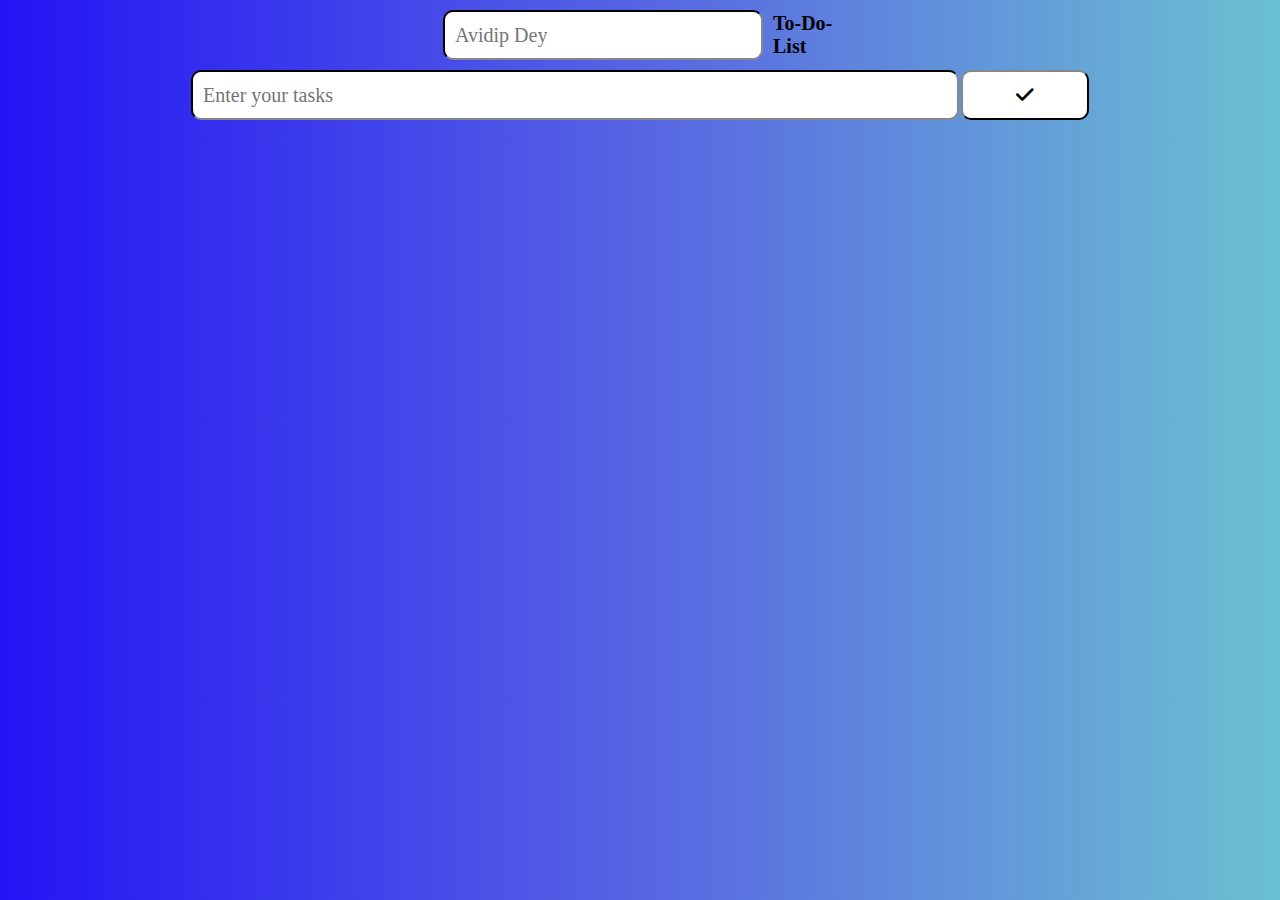
<file: Task1/Index.html>
<!DOCTYPE html>
<html lang="en">

<head>
    <meta charset="UTF-8">
    <meta http-equiv="X-UA-Compatible" content="IE=edge">
    <meta name="viewport" content="width=device-width, initial-scale=1.0">

    <script src="script.js" defer></script>
    <link rel="stylesheet" href="style.css">
    <link rel="stylesheet" href="https://cdnjs.cloudflare.com/ajax/libs/font-awesome/6.0.0/css/all.min.css">

    <title>To-Do-List</title>
</head>

<body>
    <div class="container-title">
        <input type="text" class="input-title" placeholder="Avidip Dey">
        <p class="todotitle">To-Do-List</p>
    </div>
    <div class="container">
        <div class="inputcol">
            <input type="text" class="input" placeholder="Enter your tasks">
            <button type="button" class="buttoninput"><i class="fa-solid fa-check"></i></button>
        </div>
    </div>
    <div class="todolist">

    </div>
</body>

</html>
</file>
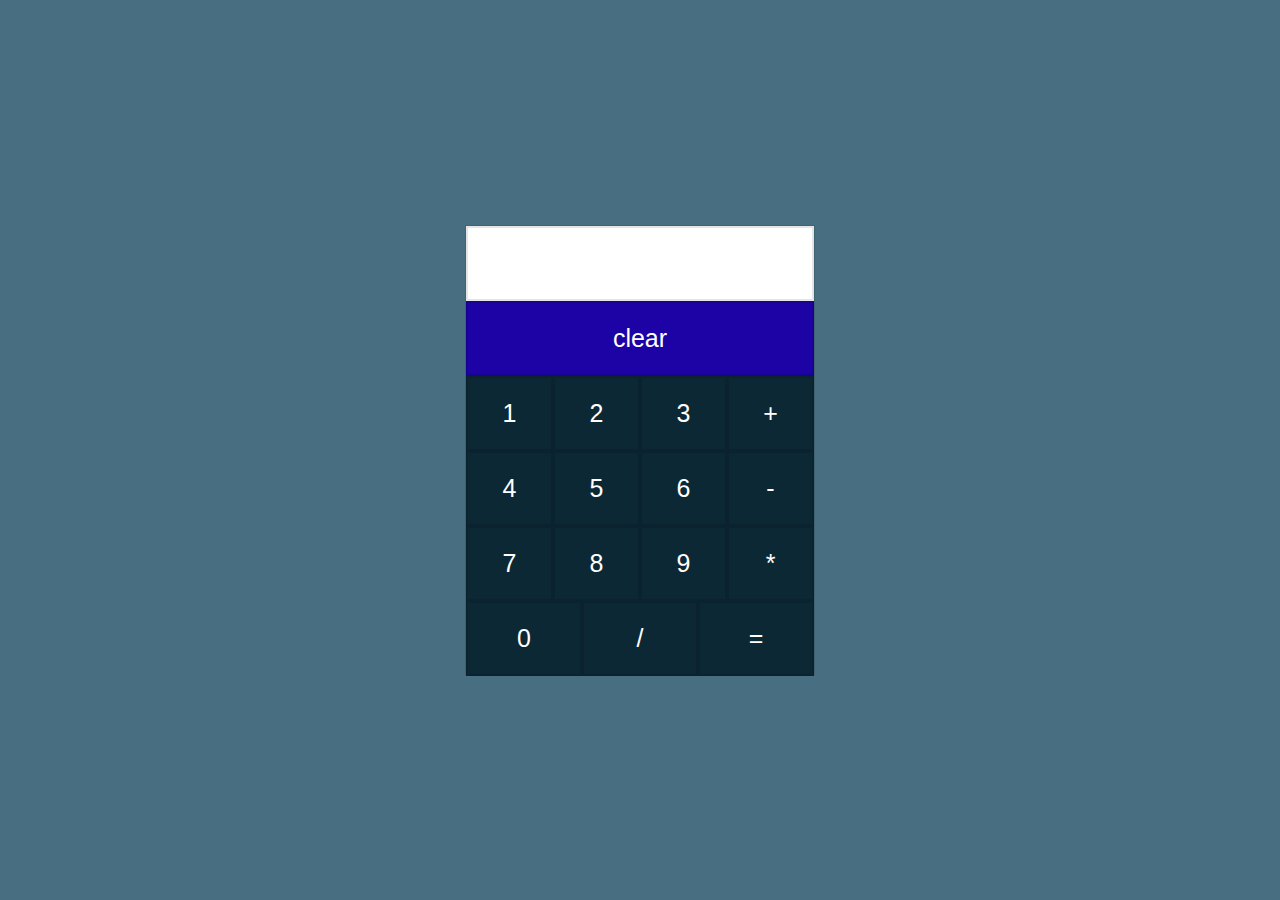
<file: Task4/index.html>
<!DOCTYPE html>
<html lang="en">
<head>
    <meta charset="UTF-8">
    <meta http-equiv="X-UA-Compatible" content="IE=edge">
    <meta name="viewport" content="width=device-width, initial-scale=1.0">
    <link rel="stylesheet" href="style.css">
    <script src="script.js"></script>

    <title>MyCalculator</title>
</head>
<body>
    <div class="main">
        <form class="calculatorform" name="calculatorform">
            <div class="screen">
                <input type="text" name="screen" readonly>
            </div>

            <div class="btn">
                <input type="button" class="clearbtn" name="clear" value="clear" onclick="Clear()">
            </div>

            <div class="btn">
                <input type="button" class="numbers" name="num1" value="1" onclick="valueButton(this);">
                <input type="button" class="numbers" name="num2" value="2" onclick="valueButton(this);">
                <input type="button" class="numbers" name="num3" value="3" onclick="valueButton(this);">
                <input type="button" class="numbers" name="plus" value="+" onclick="valueButton(this);">
            </div>

            <div class="btn">
                <input type="button" class="numbers" name="num4" value="4" onclick="valueButton(this);">
                <input type="button" class="numbers" name="num5" value="5" onclick="valueButton(this);">
                <input type="button" class="numbers" name="num6" value="6" onclick="valueButton(this);">
                <input type="button" class="numbers" name="sub" value="-" onclick="valueButton(this);">
            </div>
            <div class="btn">
                <input type="button" class="numbers" name="num7" value="7" onclick="valueButton(this);">
                <input type="button" class="numbers" name="num8" value="8" onclick="valueButton(this);">
                <input type="button" class="numbers" name="num9" value="9" onclick="valueButton(this);">
                <input type="button" class="numbers" name="mul" value="*" onclick="valueButton(this);">
            </div>

            <div class="btn">
                <input type="button" class="numbers" name="num0" value="0" onclick="valueButton(this);">
                <input type="button" class="numbers" name="div" value="/" onclick="valueButton(this);">
                <input type="button" class="numbers" name="equal" value="=" onclick="Calculate();">
            </div>
        </form>
    </div>
</body>
</html>
</file>
<file: Task1/style.css>
* {
    margin: 0;
    padding: 0;
    box-sizing: border-box;
    font-family: 'Times New Roman', Times, serif;
}

body {
    background-image: linear-gradient(to right, #2314f5, #5765e3, #6cc1d2);
}

.container-title {
    display: grid;
    column-gap: 10px;
    grid-template-columns: 25% 5%;
    justify-content: center;
    margin-top: 10px;
}

.input-title {
    min-height: 50px;
    padding: 0 10px;
    font-size: 20px;
    border-radius: 10px;
    border-color: #333;
}

.input-title:focus {
    outline: none;
}

.todotitle {
    font-size: 20px;
    display: grid;
    align-content: center;
    justify-content: center;
    font-weight: bold;
}

.inputcol {
    display: grid;
    column-gap: 2px;
    grid-template-columns: 60% 10%;
    min-height: 50px;
    justify-content: center;
    margin-top: 10px;
}

.input {
    border-radius: 10px;
    border-color: #333;
    font-size: 20px;
    padding: 0 10px;
}

.input:focus {
    outline: none;
}

.buttoninput {
    border-radius: 10px;
    border-color: #333;
    background-color: white;
    font-size: 20px;
}

.buttoninput:hover {
    background-color: #8f8acc;
    color: white;
}

.todolist {
    margin-top: 20px;
}

.itemall {
    display: grid;
    grid-template-columns: 60% 5% 5%;
    justify-content: center;
    margin-bottom: 2px;
}

.item {
    background-color: white;
    min-height: 50px;
    word-wrap: break-word;
    word-break: break-all;
    border-radius: 10px 0 0 10px;
    border-color: #333;
    font-size: 20px;
    display: grid;
    align-content: center;
    padding: 10px 10px;
}

.check-button, .trash-button {
    min-height: 50px;
    background-color: white;
    border: none;
    font-size: 15px;
}

.trash-button {
    border-radius: 0 10px 10px 0;
}

.check-button:hover {
    background-color: #37b3cc;
    color: white;
}

.trash-button:hover {
    background-color: #6b73c1;
    color: white;
}

.checklist {
    text-decoration: line-through;
}

.fa-check, .fa-trash {
    pointer-events: none;
}
</file>
<file: Task4/style.css>
*{
    margin: 0;
    padding: 0;
    box-sizing: border-box;

}

body{
    background: #023851b9;
}

.main{
    width: 100%;
    height: 100vh;
    position: relative;
    display: flex;
    align-items: center;
    justify-content: center;
}

.main .calculatorform{
    width: 350px;
    height: 450px;
    position: relative;
    border: 1px solid rgba(0, 0, 0, 0.1);
    font-size: 25px;
    font-weight: 500;
}

.main .calculatorform div{
    width: 100%;
    height: calc(450px/6);
    display: flex;
    flex: 1;
}

.main .calculatorform div input{
    width: 100%;
    height: 100%;
    font-size: 25px;
    font-weight: 500;
    border: 2px solid rgba(0, 0, 0, 0.1);
}

.numbers{
    color: #fff;
    background-color: #0c2835;
    border: 1px solid rgb(34, 109, 195);
    
}

.clearbtn{
    background-color: #1d02a5;
    color: #fff;
}
</file>
